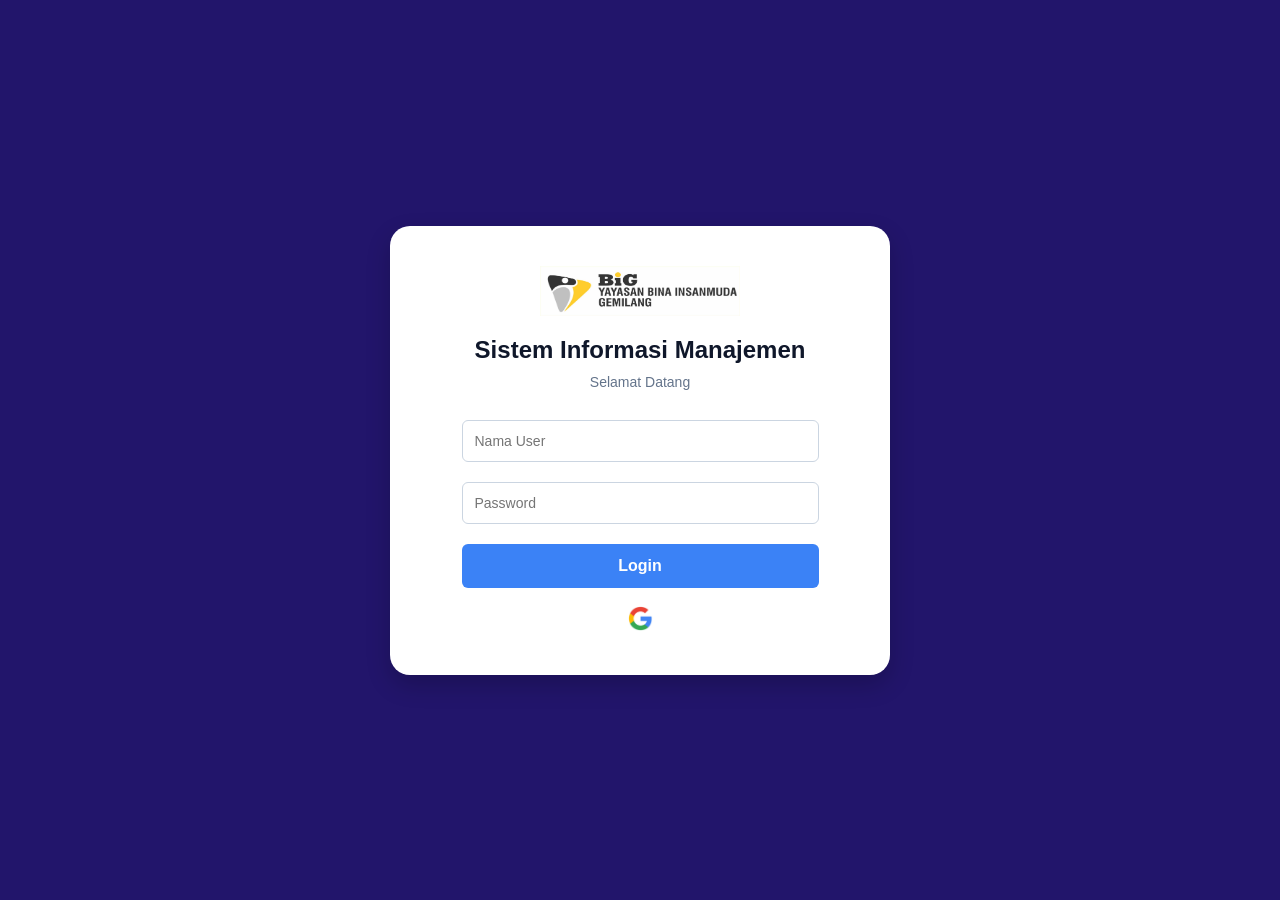
<file: index.html>
<!DOCTYPE html>
<html lang="id">
<head>
    <meta charset="UTF-8">
    <meta name="viewport" content="width=device-width, initial-scale=1.0">
    <title>SIM - Yayasan BIG</title>
    <link rel="stylesheet" href="style.css">
</head>
<body>
    <div class="container">
        <!-- Gambar logo utama -->
        <img src="big.jpg" alt="BIG" width="200" height="50" style="display: block; margin: 0 auto 20px auto;">
        
        <h1>Sistem Informasi Manajemen</h1>
        <p class="subtitle">Selamat Datang</p>

        <!-- FORM LOGIN -->
        <form id="loginForm" onsubmit="return verifikasiLogin(event)">
            <!-- Atribut style manual di dalam input sudah dihapus agar mengikuti file CSS -->
            <div class="input-group">
                <input type="text" id="username" placeholder="Nama User" required>
            </div>
            <div class="input-group">
                <input type="password" id="password" placeholder="Password" required>
            </div>
            
            <!-- Ukuran panjang, tinggi, dan warna tombol sekarang otomatis diatur oleh file CSS -->
            <button type="submit">Login</button>
        </form>

        <br>
        <!-- Logo Google otomatis berada di tengah karena efek text-align di file CSS -->
        <a href="https://google.com" target="_blank"> 
            <img src="google.png" alt="logo google" width="25" height="25">
        </a>
    </div>

    <script>
        function verifikasiLogin(event) {
            // Mencegah form melakukan reload halaman bawaan browser
            event.preventDefault(); 
            
            // Mengambil nilai yang diinput oleh user
            const nama = document.getElementById("username").value;
            const pass = document.getElementById("password").value;

            // Logika pengecekan akun
            if (nama === "admin" && pass === "12345") {
                alert("Login Berhasil! Silahkan masuk.");
                window.location.href = "utama.html"; // Berpindah ke halaman kedua
            } else {
                alert("Nama User atau Password salah! (Gunakan nama: admin & password: 12345)");
            }
        }
    </script>
</body>
</html>
</file>
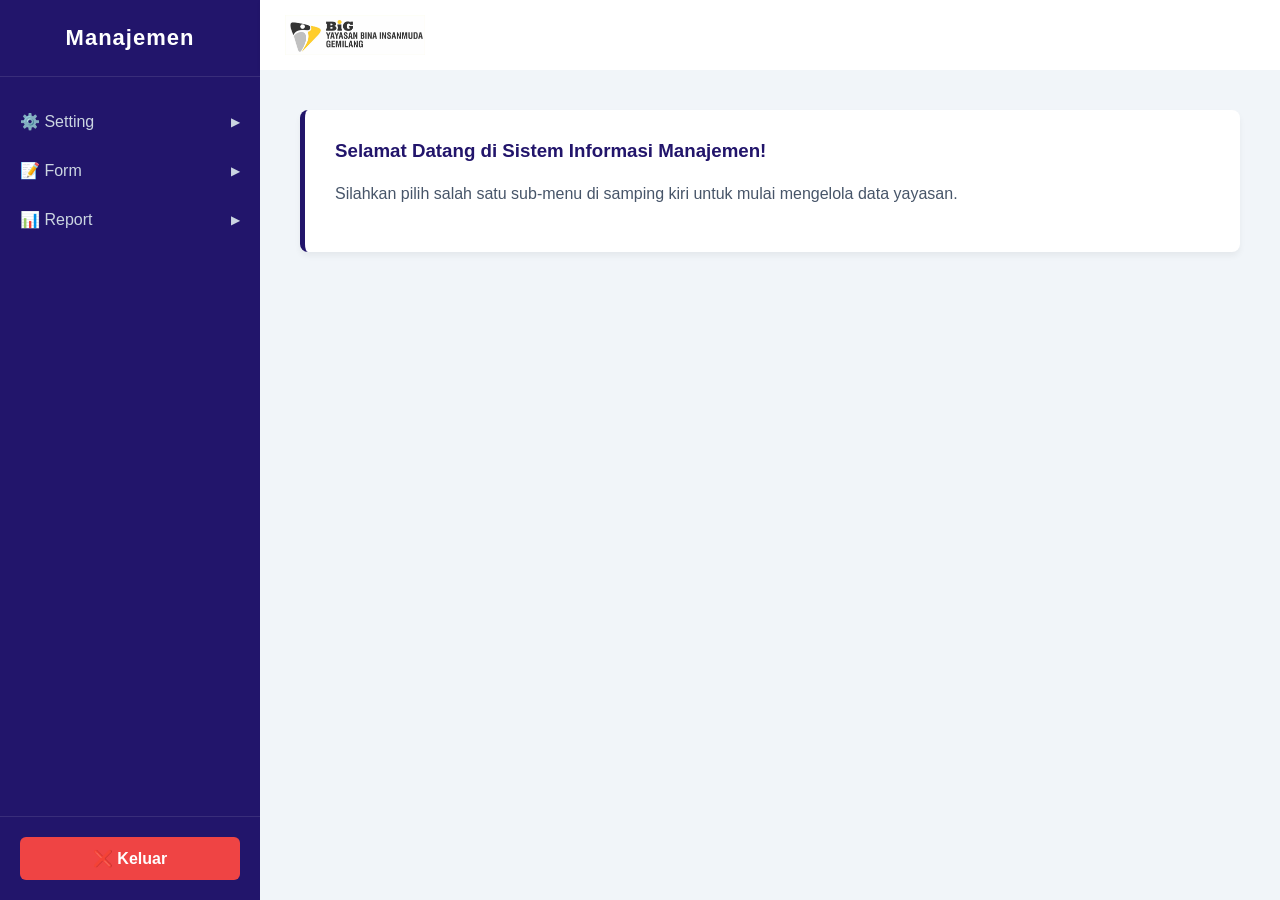
<file: utama.html>
<!DOCTYPE html>
<html lang="id">
<head>
    <meta charset="UTF-8">
    <meta name="viewport" content="width=device-width, initial-scale=1.0">
    <title>SIM - Halaman Utama</title>
    <link rel="stylesheet" href="dashboard.css">
</head>
<body>

    <!-- Ditambahkan ID "dashboardContainer" untuk dimanipulasi lewat JS -->
    <div class="dashboard-container" id="dashboardContainer">
        
        <!-- SIDEBAR NAVIGASI (SAMPING KIRI VERTIKAL) -->
        <aside class="sidebar" id="sidebar">
            <div class="sidebar-brand">
                <h2>Manajemen</h2>
            </div>
            
            <nav class="sidebar-menu">
                <!-- MENU 1: SETTING -->
                <div class="menu-item">
                    <button class="menu-toggle" onclick="toggleDropdown(this)">
                        <span>⚙️ Setting</span>
                        <span class="arrow">▶</span>
                    </button>
                    <div class="sub-menu">
                        <a href="profil.html" target="kontenUtama">Profil Yayasan</a>
                        <a href="user.html" target="kontenUtama">Manajemen User</a>
                    </div>
                </div>

                <!-- MENU 2: FORM -->
                <div class="menu-item">
                    <button class="menu-toggle" onclick="toggleDropdown(this)">
                        <span>📝 Form</span>
                        <span class="arrow">▶</span>
                    </button>
                    <div class="sub-menu">
                        <a href="input_siswa.html" target="kontenUtama">Input Data Siswa</a>
                        <a href="input_keuangan.html" target="kontenUtama">Input Keuangan</a>
                    </div>
                </div>

                <!-- MENU 3: REPORT -->
                <div class="menu-item">
                    <button class="menu-toggle" onclick="toggleDropdown(this)">
                        <span>📊 Report</span>
                        <span class="arrow">▶</span>
                    </button>
                    <div class="sub-menu">
                        <a href="laporan_bulanan.html" target="kontenUtama">Laporan Bulanan</a>
                    </div>
                </div>
            </nav>

            <div class="sidebar-footer">
                <a href="index.html" class="btn-logout">❌ Keluar</a>
            </div>
        </aside>

                <!-- AREA KONTEN UTAMA (KANAN) -->
        <main class="main-content">
            <!-- BARU: Header Atas untuk Tombol Toggle Sidebar -->
            <header class="top-bar">
                <button class="toggle-sidebar-btn" onclick="toggleSidebar()" title="Buka/Tutup Menu">
                    <img src="big.jpg" alt="Logo BIG" class="logo-toggle">
                </button>
            </header>

            <!-- JENDELA IFRAME YANG SUDAH DIAMANKAN (Cukup Tulis 1 Saja) -->
            <iframe 
                src="welcome.html" 
                name="kontenUtama" 
                title="Konten Utama SIM" 
                class="content-frame" 
                sandbox="allow-forms allow-scripts allow-same-origin">
            </iframe>
        </main>


    </div>

    <script>
        // Fungsi baru untuk menutup/membuka sidebar ke kiri
        function toggleSidebar() {
            const container = document.getElementById("dashboardContainer");
            container.classList.toggle("sidebar-closed");
        }

        // Fungsi dropdown sub-menu yang sudah ada
        function toggleDropdown(button) {
            const subMenu = button.nextElementSibling;
            const arrow = button.querySelector('.arrow');
            const isOpen = subMenu.style.maxHeight;

            document.querySelectorAll('.sub-menu').forEach(el => {
                el.style.maxHeight = null;
                el.previousElementSibling.classList.remove('active');
                el.previousElementSibling.querySelector('.arrow').style.transform = 'rotate(0deg)';
            });

            if (!isOpen) {
                subMenu.style.maxHeight = subMenu.scrollHeight + "px";
                button.classList.add('active');
                arrow.style.transform = 'rotate(90deg)';
            }
        }
    </script>
</body>
</html>
</file>
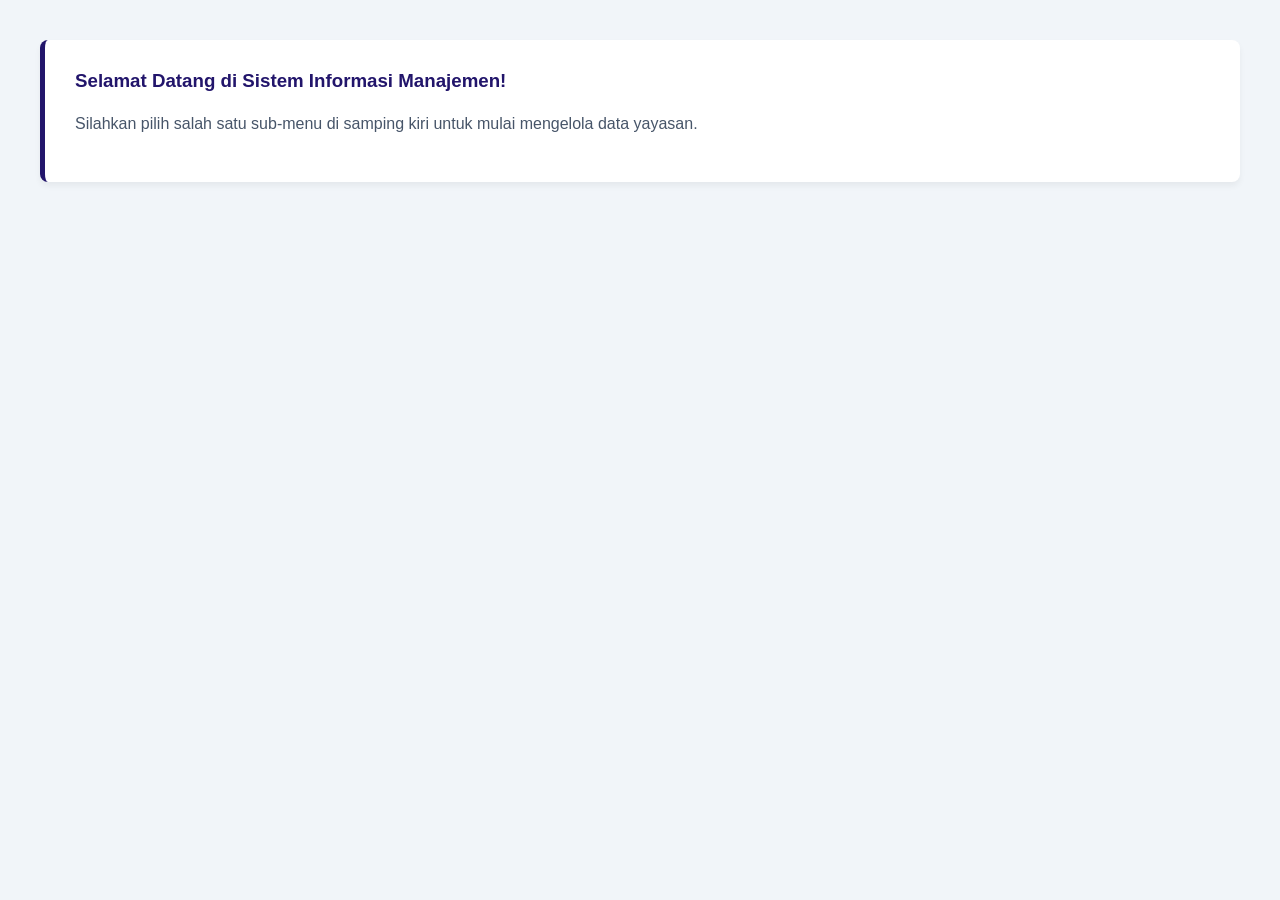
<file: welcome.html>
<!DOCTYPE html>
<html lang="id">
<head>
    <meta charset="UTF-8">
    <title>Welcome</title>
    <style>
        body {
            font-family: 'Segoe UI', sans-serif;
            padding: 40px;
            background-color: #f1f5f9;
            margin: 0;
        }
        .welcome-box {
            background-color: #ffffff;
            padding: 30px;
            border-radius: 8px;
            box-shadow: 0 4px 6px rgba(0, 0, 0, 0.05);
            border-left: 5px solid #22156b;
        }
        h3 { color: #22156b; margin-top: 0; }
        p { color: #475569; line-height: 1.6; }
    </style>
</head>
<body>

    <div class="welcome-box">
        <h3>Selamat Datang di Sistem Informasi Manajemen!</h3>
        <p>Silahkan pilih salah satu sub-menu di samping kiri untuk mulai mengelola data yayasan.</p>
    </div>

</body>
</html>
</file>
<file: style.css>
body {
    font-family: 'Segoe UI', Tahoma, Geneva, Verdana, sans-serif;
    background-color: #22156b;
    margin: 0;
    padding: 0;
    display: flex;
    justify-content: center;
    align-items: center;
    min-height: 100vh;
}

.container {
    background-color: #ffffff;
    padding: 40px;
    border-radius: 20px; /* DIUBAH: dari 50px ke 20px agar lengkungan kotak tidak terlalu ekstrem */
    box-shadow: 0 10px 25px rgba(0, 0, 0, 0.2);
    width: 100%;
    max-width: 420px;
    text-align: center; /* DITAMBAHKAN: agar logo Google dan elemen teks otomatis berada di tengah */
}

h1, h2 { 
    margin: 0 0 10px 0; 
    color: #0f172a; 
    text-align: center; 
}

h1 {
    font-size: 24px; /* DITAMBAHKAN: agar ukuran judul utama tidak terlalu besar */
}

h2 {
    font-size: 20px; /* DITAMBAHKAN: agar ukuran sub-judul proporsional */
}

.subtitle { 
    margin: 0 0 30px 0; 
    color: #64748b; 
    font-size: 14px; 
    text-align: center; 
}

.input-group { 
    margin-bottom: 20px; 
    display: flex; 
    flex-direction: column; 
    align-items: center; /* DITAMBAHKAN: agar input box berbaris rapi di tengah container */
}

.input-group input { 
    padding: 12px; 
    border: 1px solid #cbd5e1; 
    border-radius: 6px; 
    font-size: 14px; 
    width: 85%; /* DITAMBAHKAN: mengatur lebar kotak input nama & password */
    box-sizing: border-box; /* DITAMBAHKAN: memastikan padding tidak merusak ukuran lebar */
}

/* Mengatur fokus saat kotak input diklik */
.input-group input:focus {
    outline: none;
    border-color: #3b82f6;
    box-shadow: 0 0 0 3px rgba(59, 130, 246, 0.2);
}

button[type="submit"] { 
    width: 85%; /* DIUBAH: dari 100% ke 85% agar panjang tombol SAMA PERSIS dengan kotak input */
    padding: 13px; 
    background-color: #3b82f6; 
    color: white; 
    border: none; 
    border-radius: 6px; 
    font-size: 16px; 
    font-weight: bold; 
    cursor: pointer; 
    transition: background 0.2s; /* DITAMBAHKAN: efek halus saat tombol ditekan */
}

/* Efek saat tombol login diarahkan kursor */
button[type="submit"]:hover {
    background-color: #1d4ed8;
}

/* Kelas-kelas di bawah ini tetap dipertahankan jika nanti Anda butuh tombol tambahan */
.action-buttons { display: flex; gap: 12px; margin-top: 25px; }
.btn-secondary { background-color: #0ea5e9; }
.btn-success { background-color: #10b981; }
.btn-link { background-color: transparent; color: #3b82f6; margin-top: 20px; }
.hidden { display: none !important; }
</file>
<file: dashboard.css>
* {
    box-sizing: border-box;
    margin: 0;
    padding: 0;
}

body {
    font-family: 'Segoe UI', Tahoma, Geneva, Verdana, sans-serif;
    background-color: #f1f5f9;
    color: #0f172a;
}

/* Membagi layar menjadi 2 kolom: Sidebar (Kiri) dan Konten (Kanan) */
.dashboard-container {
    display: flex;
    min-height: 100vh;
}

/* --- DESIGN SIDEBAR KIRI --- */
.sidebar {
    width: 260px;
    background-color: #22156b; /* Warna ungu gelap disamakan dengan tema halaman login Anda */
    color: #ffffff;
    display: flex;
    flex-direction: column;
    box-shadow: 4px 0 10px rgba(0, 0, 0, 0.1);
}

.sidebar-brand {
    padding: 25px 20px;
    border-bottom: 1px solid rgba(255, 255, 255, 0.1);
    text-align: center;
}

.sidebar-brand h2 {
    font-size: 22px;
    font-weight: bold;
    letter-spacing: 1px;
}

.sidebar-menu {
    flex: 1;
    padding: 20px 0;
}

/* Tombol Menu Utama (Setting, Form, Report) */
.menu-toggle {
    width: 100%;
    padding: 15px 20px;
    background: transparent;
    border: none;
    color: #cbd5e1;
    font-size: 16px;
    text-align: left;
    cursor: pointer;
    display: flex;
    justify-content: space-between;
    align-items: center;
    transition: all 0.2s ease;
}

.menu-toggle:hover, .menu-toggle.active {
    background-color: rgba(255, 255, 255, 0.1);
    color: #ffffff;
}

.arrow {
    font-size: 12px;
    transition: transform 0.3s ease;
}

/* Sub-Menu Wrapper dengan Efek Animasi Meluncur */
.sub-menu {
    max-height: 0;
    overflow: hidden;
    background-color: rgba(0, 0, 0, 0.2);
    transition: max-height 0.3s ease-out;
}

/* Link Sub-Menu di dalamnya */
.sub-menu a {
    display: block;
    padding: 12px 20px 12px 45px;
    color: #94a3b8;
    text-decoration: none;
    font-size: 14px;
    transition: all 0.2s;
}

.sub-menu a:hover {
    color: #ffffff;
    background-color: rgba(255, 255, 255, 0.05);
}

.sidebar-footer {
    padding: 20px;
    border-top: 1px solid rgba(255, 255, 255, 0.1);
}

.btn-logout {
    display: block;
    text-align: center;
    padding: 12px;
    background-color: #ef4444;
    color: white;
    text-decoration: none;
    border-radius: 6px;
    font-weight: bold;
    transition: background 0.2s;
}

.btn-logout:hover {
    background-color: #dc2626;
}

/* --- DESIGN KONTEN KANAN --- */
.main-content {
    flex: 1;
    display: flex;
    flex-direction: column;
}

.content-header {
    background-color: #ffffff;
    padding: 20px 40px;
    box-shadow: 0 2px 4px rgba(0, 0, 0, 0.05);
}

.content-header h1 {
    font-size: 24px;
    color: #1e293b;
}

.content-header p {
    color: #64748b;
    font-size: 14px;
}

.content-body {
    padding: 40px;
    flex: 1;
}

.welcome-box {
    background-color: #ffffff;
    padding: 30px;
    border-radius: 8px;
    box-shadow: 0 4px 6px -1px rgba(0, 0, 0, 0.05);
    border-left: 5px solid #22156b;
}

.welcome-box h3 {
    margin-bottom: 10px;
    color: #22156b;
}

.welcome-box p {
    color: #475569;
    line-height: 1.6;
}
/* Mengatur iframe agar memenuhi sisa area kanan layar secara penuh */
.content-frame {
    width: 100%;
    height: 100%;
    border: none;
    background-color: #f1f5f9;
}
/* --- Tambahan/Perubahan Struktur Utama --- */

/* Beri efek transisi pada sidebar agar gerakannya mulus */
.sidebar {
    width: 260px;
    background-color: #22156b;
    color: #ffffff;
    display: flex;
    flex-direction: column;
    box-shadow: 4px 0 10px rgba(0, 0, 0, 0.1);
    transition: all 0.3s ease; /* EFEK ANIMASI GESER */
}

/* BARU: Top Bar untuk menaruh tombol ☰ */
.top-bar {
    background-color: #ffffff;
    padding: 10px 20px;
    box-shadow: 0 2px 4px rgba(0,0,0,0.05);
    display: flex;
    align-items: center;
}

/* BARU: Style untuk tombol pemicu tutup/buka menu */
.toggle-sidebar-btn {
    background-color: #22156b;
    color: white;
    border: none;
    padding: 8px 15px;
    border-radius: 4px;
    cursor: pointer;
    font-size: 14px;
    font-weight: bold;
    transition: background 0.2s;
}

.toggle-sidebar-btn:hover {
    background-color: #3b82f6;
}

/* --- LOGIKA UTAMA SAAT SIDEBAR DITUTUP (DI-TOGGLE) --- */

/* Saat class ini aktif, sidebar kiri akan menciut/bergeser ke kiri luar layar */
.sidebar-closed .sidebar {
    width: 0px;
    overflow: hidden;
    opacity: 0;
    pointer-events: none; /* Mencegah menu diklik saat sembunyi */
}
/* BARU/UPDATE: Style untuk tombol logo agar transparan dan bersih */
.toggle-sidebar-btn {
    background: transparent; /* Menghilangkan warna latar belakang kotak */
    border: none;            /* Menghilangkan garis tepi kotak */
    padding: 5px;
    cursor: pointer;
    display: flex;
    align-items: center;
    transition: transform 0.2s ease; /* Efek sedikit interaktif saat diklik */
}

/* Efek saat logo disorot kursor (sedikit membesar/memberi feedback) */
.toggle-sidebar-btn:hover {
    transform: scale(1.05); 
    background: transparent; /* Memastikan tidak ada warna biru/abu yang muncul saat di-hover */
}

/* Mengatur ukuran logo di dalam tombol agar proporsional di bar atas */
.logo-toggle {
    width: auto;
    height: 40px;            /* Mengunci tinggi logo agar pas dengan bar atas, lebar otomatis menyesuaikan */
    object-fit: contain;
    display: block;
}
</file>
